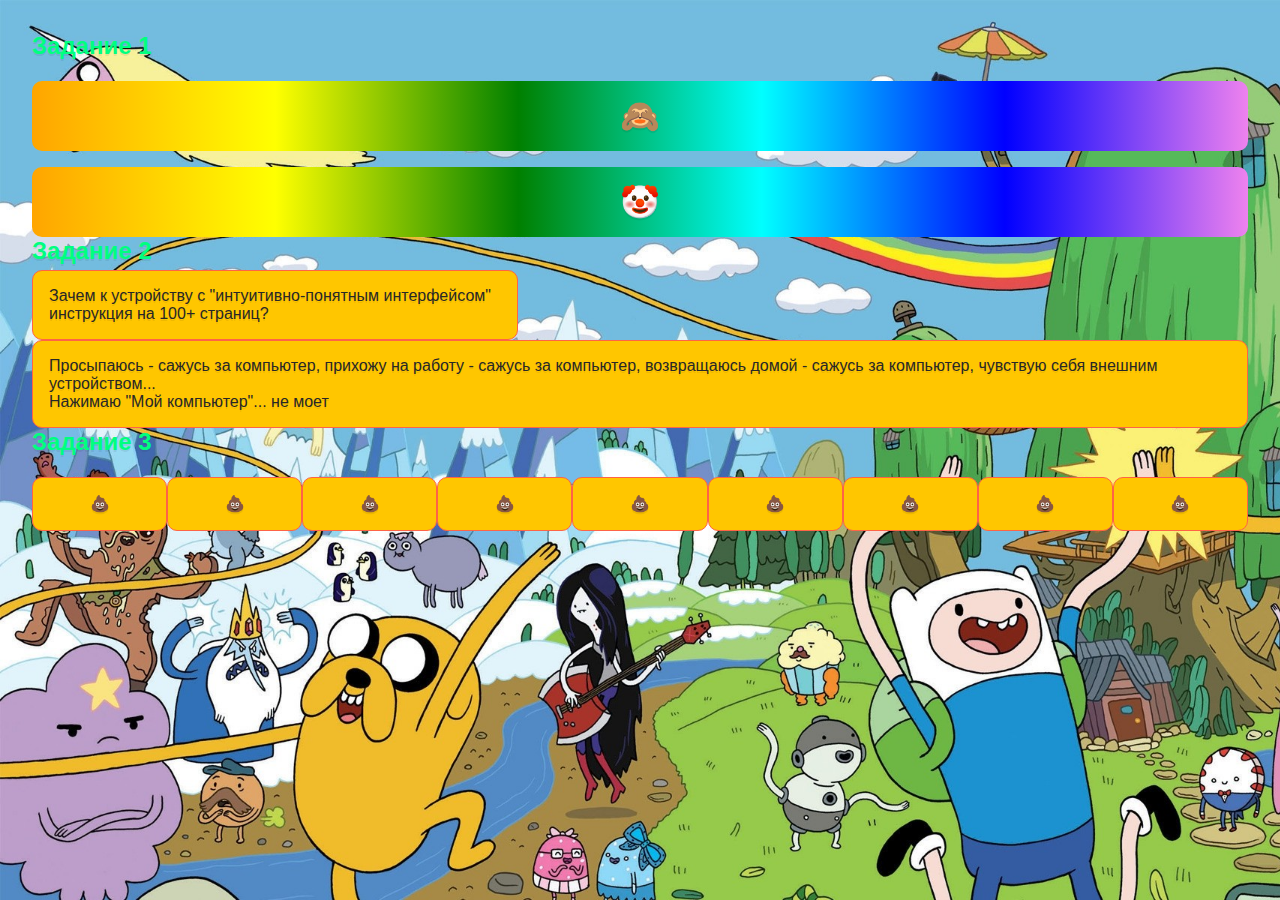
<file: adventure_times/index.html>
<!DOCTYPE html>
<html lang="en">
<head>
  <meta charset="UTF-8">
  <meta name="viewport" content="width=device-width, initial-scale=1.0">
  <title>Adventure Times</title>
  <link rel="stylesheet" href="style.css">
</head>
<body>
<!------------------------     Задание 1     ------------------------------------>
<section>
  <h2>Задание 1</h2>
  <div class="block-wrapper">
    <div class="block">🤡</div>
    <div class="block">🙈</div>
  </div>
</section>
<!------------------------     Задание 2     ------------------------------------>
<section>
  <h2>Задание 2</h2>
  <article class="note layer">
    Зачем к устройству с "интуитивно-понятным интерфейсом" инструкция на 100+ страниц?
  </article>

  <div class="spacer"></div>
  <article class="note">
    <p>Просыпаюсь - сажусь за компьютер, прихожу на работу - сажусь за
      компьютер, возвращаюсь домой - сажусь за компьютер, чувствую себя
      внешним устройством...</p>
    <p>Нажимаю "Мой компьютер"... не моет</p>
  </article>
</section>
<!------------------------     Задание 3     ------------------------------------>
<section>
  <h2>Задание 3</h2>
    <div class="item-wrapper">
      <div class="item">💩</div>
      <div class="item">💩</div>
      <div class="item">💩</div>
      <div class="item">💩</div>
      <div class="item">💩</div>
      <div class="item">💩</div>
      <div class="item">💩</div>
      <div class="item">💩</div>
      <div class="item">💩</div>
    </div>
  </section>
</body>
</html>
</file>
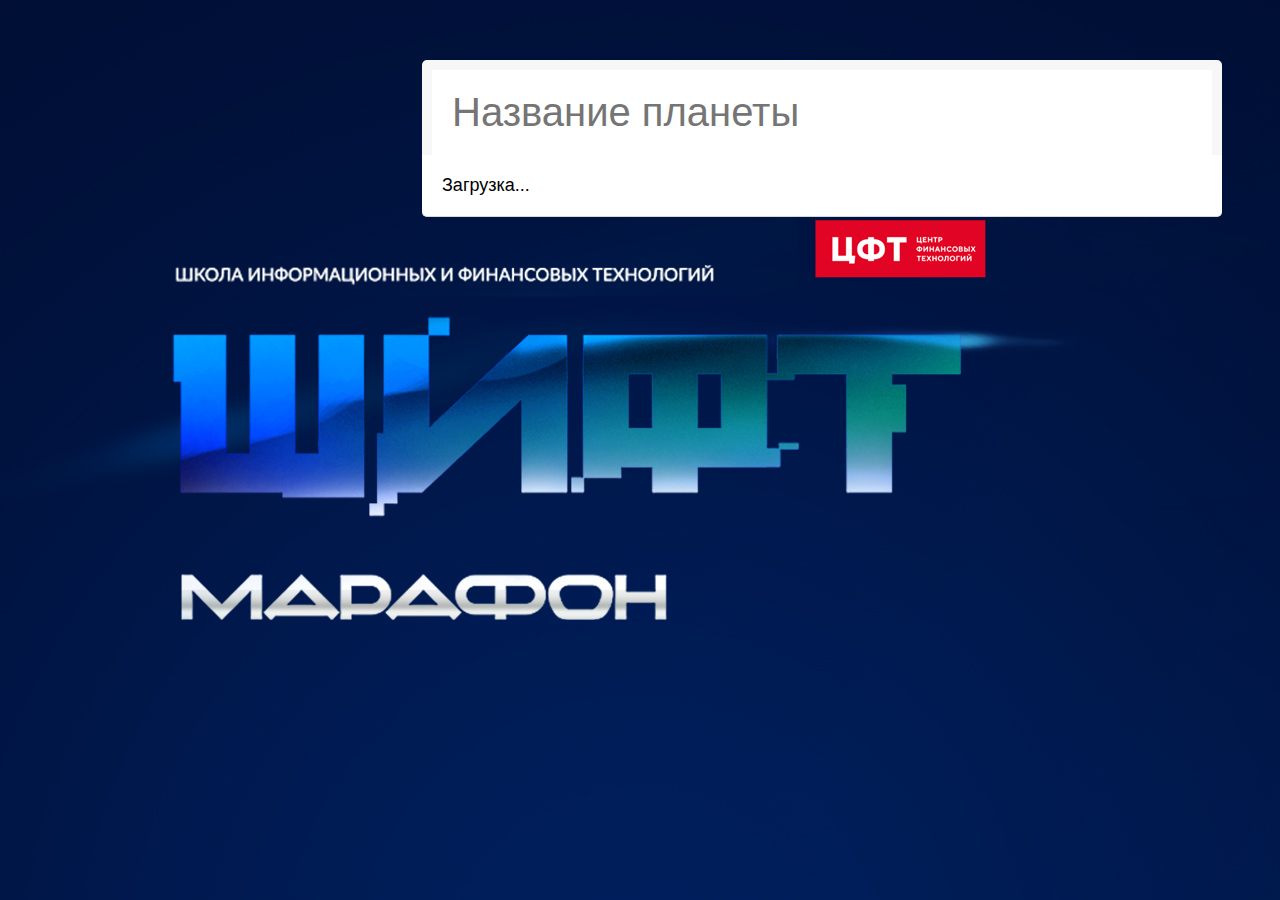
<file: ajaaaaax/index.html>
<!DOCTYPE html>
<html lang="ru">
  <head>
    <meta charset="UTF-8" />
    <title>The Star Wars API</title>
    <link rel="stylesheet" href="style.css" />
  </head>
  <body>
    <section class="form-wrapper">
      <form class="search-form">
        <input type="text" class="search" placeholder="Название планеты" title="Поле ввода" />
        <ul class="suggestions">
          <li>Загрузка...</li>
        </ul>
      </form>
    </section>

    <div class="info">
      <ul class="info__list"></ul>
    </div>

    <script>
      const endpoint = 'https://swapi.dev/api/planets/';
      const list = document.querySelector('.suggestions');
      const field = document.querySelector('input');
      const overlay = document.querySelector('.info');
      const infoList = document.querySelector('.info__list');
      const listForFilms = document.createElement('ul');
      const listForResidents = document.createElement('ul');

      const intl = new Intl.NumberFormat('ru-RU');

      field.addEventListener('input', search);

      getResource(endpoint).then((data) => {
        list.removeChild(list.firstElementChild);
        data.results.forEach((planet) => {
          render(planet);
        });
      });

      function search(e) {
        const li = document.querySelectorAll(`li`);
        const listItems = document.querySelectorAll(`li > span:first-child`);
        const value = e.target.value.trim().toLowerCase();
        if (value !== '') {
          listItems.forEach((elem, index) => {
            const item = elem.innerText.toLowerCase();
            if (item.search(value) === -1) {
              elem.innerHTML = elem.innerText;
              li[index].style.display = 'none';
            } else {
              li[index].style.display = 'flex';
              let str = elem.innerText;
              elem.innerHTML = insertMark(str, item.search(value), value.length);
            }
          });
        } else {
          listItems.forEach((elem, index) => {
            li[index].style.display = 'flex';
            elem.innerHTML = elem.innerText;
          });
        }
      }

      function insertMark(str, pos, len) {
        return (
          str.slice(0, pos) +
          '<mark>' +
          str.slice(pos, pos + len) +
          '</mark>' +
          str.slice(pos + len)
        );
      }

      async function getResource(url) {
        let res = await fetch(url);

        if (!res.ok) {
          throw new Error(`Could not fetch ${url}, status: ${res.status}`);
        }

        return await res.json();
      }

      function render(planet) {
        const listItem = document.createElement('li');
        listItem.innerHTML = `<span>${planet.name || 'no data :('}</span>
        <span>${planet.population || 'no data :('}</span>`;
        list.appendChild(listItem);

        listItem.addEventListener('click', () => renderAllInfo(planet));

        overlay.addEventListener('click', (e) => {
          if (e.target === overlay) overlay.classList.remove('active');
          listForResidents.innerHTML = '';
          listForFilms.innerHTML = '';
        });
      }

      function renderAllInfo(planet) {
        overlay.classList.add('active');
        document.body.style.overflow = 'hidden';

        infoList.innerHTML = `
          <li>climate: ${planet.climate}</li>
          <li>created: ${planet.created}</li>
          <li>diameter: ${planet.diameter}</li>
          <li>edited: ${planet.edited}</li>
          <li>gravity: ${planet.gravity}</li>
          <li>name: ${planet.name}</li>
          <li>orbital_period: ${planet.orbital_period}</li>
          <li>population: ${planet.population}</li>
          <li>rotation_period: ${planet.rotation_period}</li>
          <li>surface_water: ${planet.surface_water}</li>
          <li>terrain: ${planet.terrain}</li>
          <li>url: ${planet.url}</li>
          <li><ul class="info__film"> ${
            planet.films.forEach((film) => {
              getResource(film).then((data) => {
                renderFilms(data.title, '.info__film', 'films: ');
              });
            }) || 'Загрузка...'
          } </ul></li>
          <li> <ul class="info__residents"> ${
            planet.residents.forEach((resident) => {
              getResource(resident).then((data) =>
                renderResidents(data.name, '.info__residents', 'residents: '),
              );
            }) || 'Загрузка...'
          } </ul></li> 
          `;
      }

      function renderFilms(data, mainClass, text) {
        if (!data) return (mainList.innerText = 'no data :(');
        const listItem = document.createElement('li');
        const mainList = document.querySelector(mainClass);
        mainList.innerText = text;
        mainList.append(listForFilms);
        listItem.innerHTML = data;
        listForFilms.append(listItem);
      }

      function renderResidents(data, mainClass, text) {
        if (!data) return (mainList.innerText = 'no data :(');
        const listItem = document.createElement('li');
        const mainList = document.querySelector(mainClass);
        mainList.innerText = text;
        mainList.append(listForResidents);
        listItem.innerHTML = data;
        listForResidents.append(listItem);
      }
    </script>
  </body>
</html>
</file>
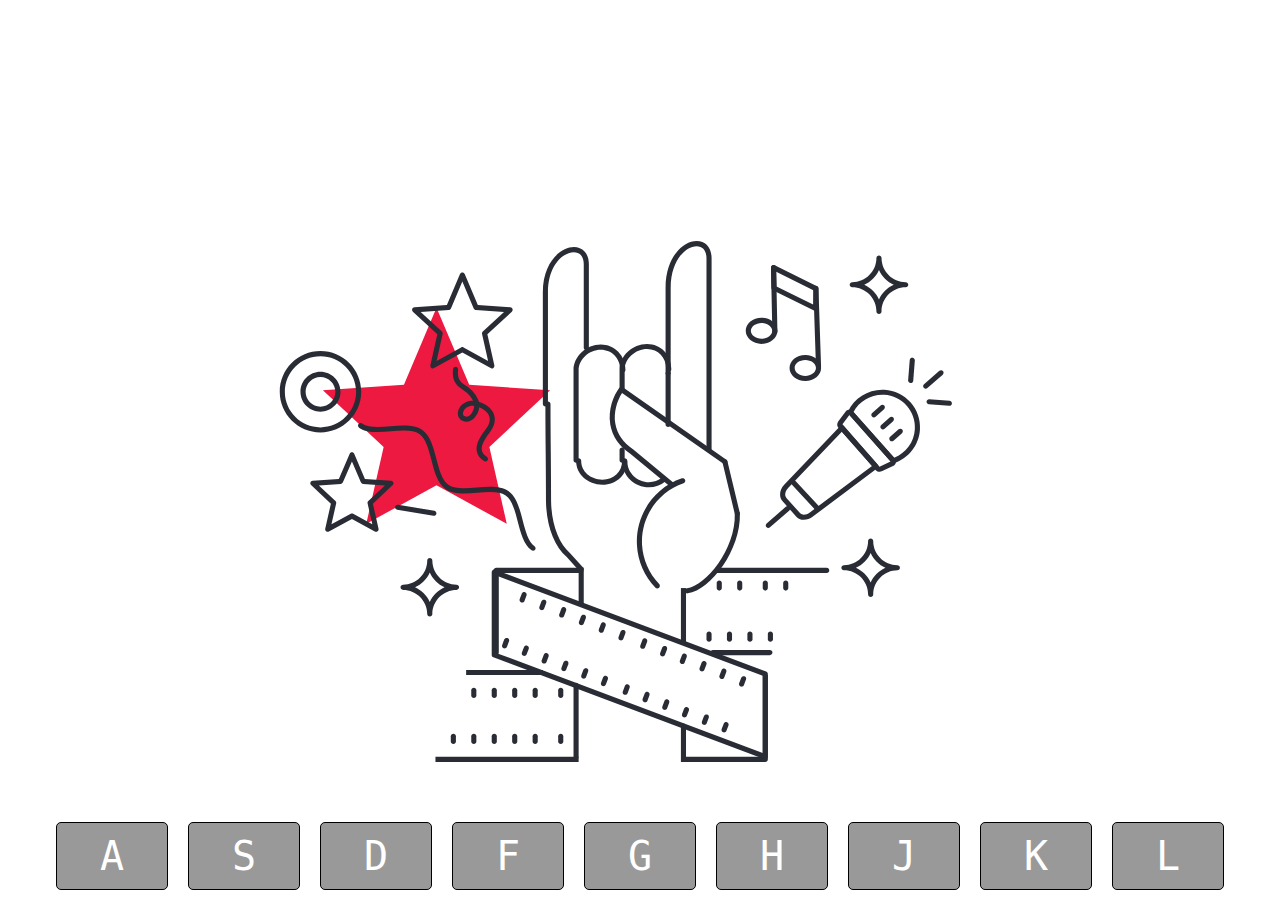
<file: drum-machine/index.html>
<!DOCTYPE html>
<html lang="ru">

<head>
  <meta charset="UTF-8">
  <title>Драм-машина</title>
  <link rel="stylesheet" href="style.css">
  <link rel="icon" type="image/png" href="./favicon.png">
</head>

<body>
  <div class="keys">
    <div data-key="65" class="key">
      <kbd>A</kbd>
    </div>
    <div data-key="83" class="key">
      <kbd>S</kbd>
    </div>
    <div data-key="68" class="key">
      <kbd>D</kbd>
    </div>
    <div data-key="70" class="key">
      <kbd>F</kbd>
    </div>
    <div data-key="71" class="key">
      <kbd>G</kbd>
    </div>
    <div data-key="72" class="key">
      <kbd>H</kbd>
    </div>
    <div data-key="74" class="key">
      <kbd>J</kbd>
    </div>
    <div data-key="75" class="key">
      <kbd>K</kbd>
    </div>
    <div data-key="76" class="key">
      <kbd>L</kbd>
    </div>
  </div>

  <audio data-key="65" src="sounds/clap.wav"></audio>
  <audio data-key="83" src="sounds/hihat.wav"></audio>
  <audio data-key="68" src="sounds/kick.wav"></audio>
  <audio data-key="70" src="sounds/openhat.wav"></audio>
  <audio data-key="71" src="sounds/boom.wav"></audio>
  <audio data-key="72" src="sounds/ride.wav"></audio>
  <audio data-key="74" src="sounds/snare.wav"></audio>
  <audio data-key="75" src="sounds/tom.wav"></audio>
  <audio data-key="76" src="sounds/tink.wav"></audio>

  <script>
    const keys = document.querySelectorAll('.key');
    keys.forEach(key =>{
      key.addEventListener('transitionend', () => {
        key.classList.remove('playing');
      });
    });
    window.addEventListener('keydown', function (event) {
      const audio = document.querySelector(`audio[data-key="${event.keyCode}"]`);
      const key = document.querySelector(`div[data-key="${event.keyCode}"]`);
      if(audio){
        audio.currentTime = 0;
        audio.play(); 
        key.classList.add('playing');
      }
      
    })
  </script>

</body>

</html>
</file>
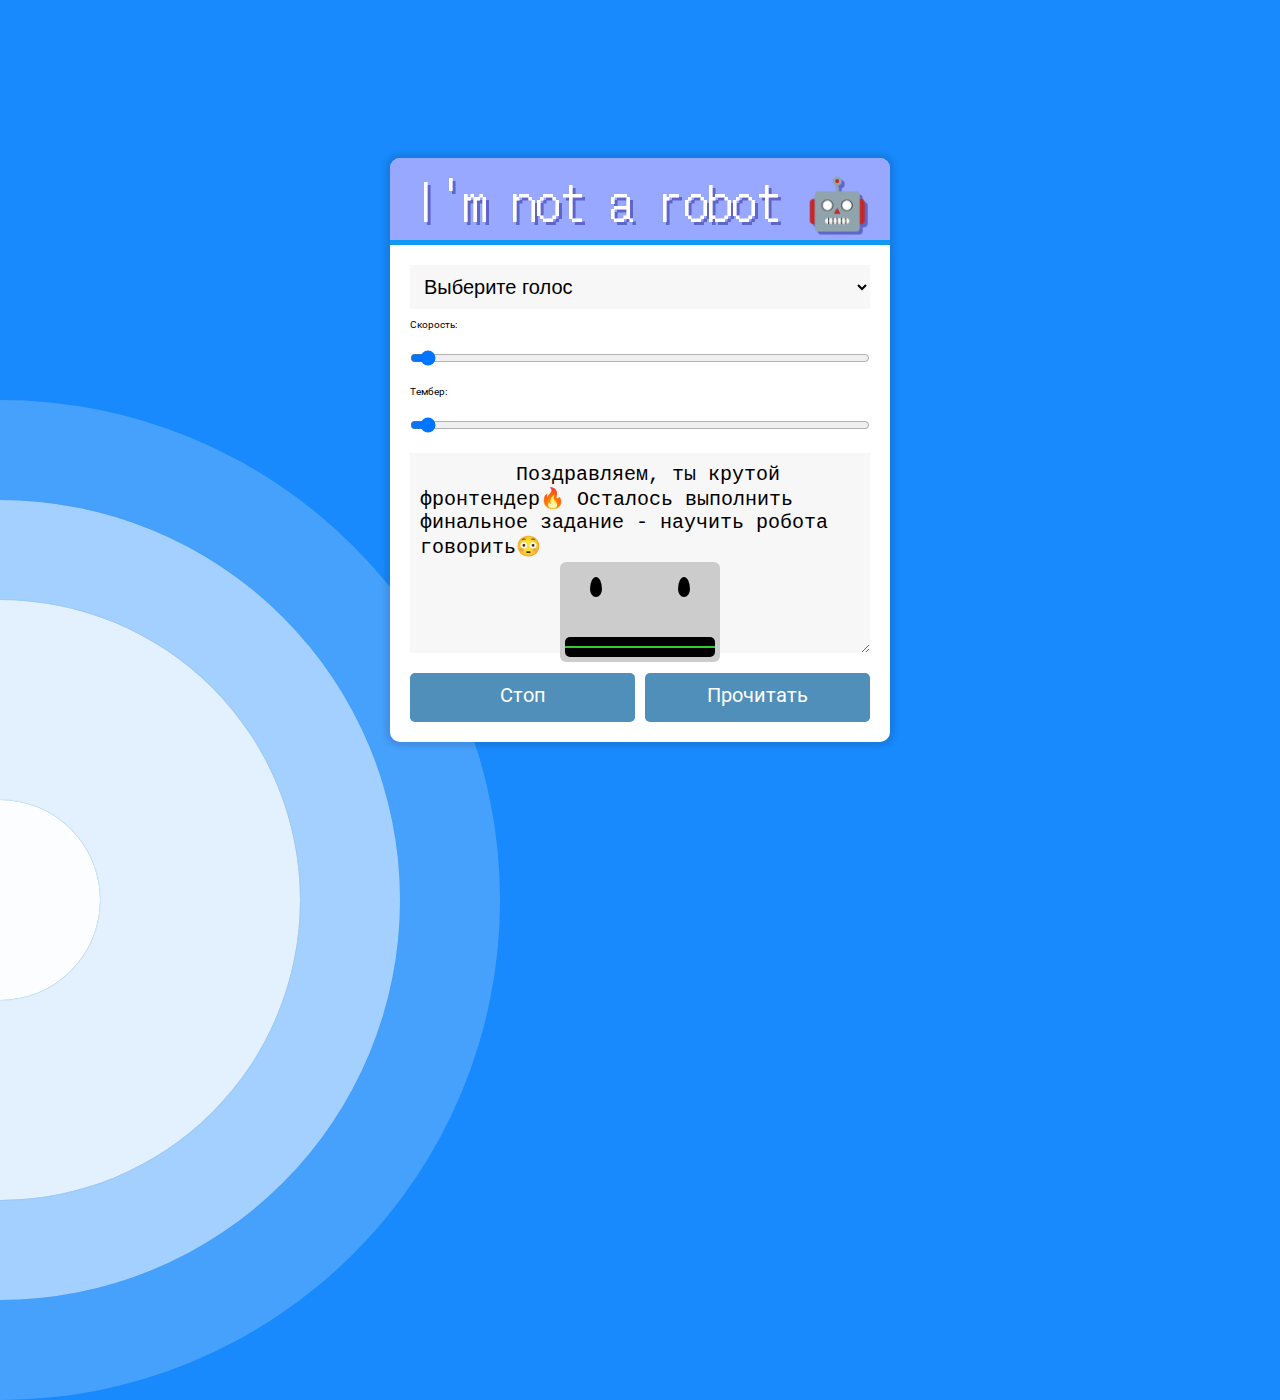
<file: roBot/index.html>
<!DOCTYPE html>
<html lang="ru">
  <head>
    <meta charset="UTF-8" />
    <meta http-equiv="X-UA-Compatible" content="IE=edge" />
    <meta name="viewport" content="width=device-width, initial-scale=1.0" />
    <title>🤖 robot</title>
    <link href="https://fonts.googleapis.com/css2?family=Roboto" rel="stylesheet" type="text/css" />
    <link
      href="https://fonts.googleapis.com/css2?family=DotGothic16&display=swap"
      rel="stylesheet"
    />
    <link rel="stylesheet" href="style.css" />
  </head>

  <body>
    <div class="wrapper">
      <h1>I'm not a robot 🤖</h1>

      <select name="voice" id="voices">
        <option value="">Выберите голос</option>
      </select>

      <label for="rate">Скорость:</label>
      <input name="rate" type="range" min="1" max="10" value="1" step="0.5" />

      <label for="pitch">Тембер:</label>

      <input name="pitch" type="range" min="1" max="10" value="1" step="0.5" />
      <textarea name="text">
        Поздравляем, ты крутой фронтендер🔥 Осталось выполнить финальное задание - научить робота говорить😳
      </textarea>

      <div class="robot">
        <div class="head">
          <div class="eyes">
            <div class="eyeball eyeball_left"></div>
            <div class="eyeball eyeball_right"></div>
          </div>
          <div class="mouth">
            <div class="mouth-container">
              <div class="mouth-container-line"></div>
            </div>
          </div>
        </div>
      </div>

      <button id="stop-btn">Стоп</button>
      <button id="speak-btn">Прочитать</button>
    </div>

    <div class="circle xxlarge shade1"></div>
    <div class="circle xlarge shade2"></div>
    <div class="circle large shade3"></div>
    <div class="circle mediun shade4"></div>
    <div class="circle small shade5"></div>

    <svg xmlns="http://www.w3.org/2000/svg" version="1.1" style="display: none">
      <defs>
        <!-- Low -->
        <filter id="low-0">
          <feTurbulence
            id="turbulence"
            baseFrequency="0.02"
            numOctaves="3"
            result="noise"
            seed="0"
          />
          <feDisplacementMap id="displacement" in="SourceGraphic" in2="noise" scale="1" />
        </filter>
        <filter id="low-1">
          <feTurbulence
            id="turbulence"
            baseFrequency="0.02"
            numOctaves="3"
            result="noise"
            seed="30"
          />
          <feDisplacementMap in="SourceGraphic" in2="noise" scale="1.5" />
        </filter>
        <filter id="low-2">
          <feTurbulence
            id="turbulence"
            baseFrequency="0.02"
            numOctaves="3"
            result="noise"
            seed="2"
          />
          <feDisplacementMap in="SourceGraphic" in2="noise" scale="1" />
        </filter>
        <filter id="low-3">
          <feTurbulence
            id="turbulence"
            baseFrequency="0.02"
            numOctaves="3"
            result="noise"
            seed="30"
          />
          <feDisplacementMap in="SourceGraphic" in2="noise" scale="1.5" />
        </filter>
        <filter id="low-4">
          <feTurbulence
            id="turbulence"
            baseFrequency="0.1"
            numOctaves="3"
            result="noise"
            seed="4"
          />
          <feDisplacementMap in="SourceGraphic" in2="noise" scale="0.5" />
        </filter>
        <!-- Listening -->
        <filter id="listening-0">
          <feTurbulence
            id="turbulence"
            baseFrequency="0.02"
            numOctaves="3"
            result="noise"
            seed="0"
          />
          <feDisplacementMap id="displacement" in="SourceGraphic" in2="noise" scale="2" />
        </filter>
        <filter id="listening-1">
          <feTurbulence
            id="turbulence"
            baseFrequency="0.02"
            numOctaves="3"
            result="noise"
            seed="30"
          />
          <feDisplacementMap in="SourceGraphic" in2="noise" scale="3" />
        </filter>
        <filter id="listening-2">
          <feTurbulence
            id="turbulence"
            baseFrequency="0.02"
            numOctaves="3"
            result="noise"
            seed="2"
          />
          <feDisplacementMap in="SourceGraphic" in2="noise" scale="2" />
        </filter>
        <filter id="listening-3">
          <feTurbulence
            id="turbulence"
            baseFrequency="0.02"
            numOctaves="3"
            result="noise"
            seed="30"
          />
          <feDisplacementMap in="SourceGraphic" in2="noise" scale="3" />
        </filter>
        <filter id="listening-4">
          <feTurbulence
            id="turbulence"
            baseFrequency="0.1"
            numOctaves="3"
            result="noise"
            seed="4"
          />
          <feDisplacementMap in="SourceGraphic" in2="noise" scale="1" />
        </filter>
        <!-- Speaking -->
        <filter id="speaking-0">
          <feTurbulence
            id="turbulence"
            baseFrequency="0.02"
            numOctaves="3"
            result="noise"
            seed="0"
          />
          <feDisplacementMap id="displacement" in="SourceGraphic" in2="noise" scale="12" />
        </filter>
        <filter id="speaking-1">
          <feTurbulence
            id="turbulence"
            baseFrequency="0.02"
            numOctaves="3"
            result="noise"
            seed="30"
          />
          <feDisplacementMap in="SourceGraphic" in2="noise" scale="13" />
        </filter>
        <filter id="speaking-2">
          <feTurbulence
            id="turbulence"
            baseFrequency="0.02"
            numOctaves="3"
            result="noise"
            seed="2"
          />
          <feDisplacementMap in="SourceGraphic" in2="noise" scale="12" />
        </filter>
        <filter id="speaking-3">
          <feTurbulence
            id="turbulence"
            baseFrequency="0.02"
            numOctaves="3"
            result="noise"
            seed="30"
          />
          <feDisplacementMap in="SourceGraphic" in2="noise" scale="13" />
        </filter>
        <filter id="speaking-4">
          <feTurbulence
            id="turbulence"
            baseFrequency="0.1"
            numOctaves="3"
            result="noise"
            seed="4"
          />
          <feDisplacementMap in="SourceGraphic" in2="noise" scale="11" />
        </filter>
      </defs>
    </svg>

    <script src="script.js"></script>
  </body>
</html>
</file>
<file: adventure_times/style.css>
/* ----------------------     Задание 1     ----------------------------------*/
.block-wrapper{
  display: flex;
  flex-direction: column-reverse;
}
.block {
  font-size: 32px;
  background: var(--rainbow-gradient);
  border-radius: 10px;
  text-align: center;
  padding: 16px;
  margin-top: 16px;
}
/* ----------------------     Задание 2     ----------------------------------*/
.note {
  background-color: var(--yellow);
  border: 1px solid var(--tomato);
  border-radius: 10px;
  padding: 16px;
}

.layer {
  float: left;
  width: 40%;
}

.spacer {
  clear: left;
}
/* ----------------------     Задание 3     ----------------------------------*/
.item-wrapper {
  display: grid;
  grid-template-columns: repeat(auto-fit, minmax(80px, 1fr));
  height: 70px;
  overflow: hidden;
}

.item {
  padding: 16px;
  margin-top: 16px;
  border: 1px solid var(--tomato);
  border-radius: 10px;
  background-color: var(--yellow);
  text-align: center;
}
/* ----------------------     Конец     ----------------------------------*/














:root {
  --yellow: #ffc600;
  --tomato: #FF6347;
  --black: #272727;
  --rainbow-gradient: linear-gradient(to right, orange , yellow, green, cyan, blue, violet);
}

*, *:before, *:after {
  margin: 0;
  padding: 0;
  box-sizing: border-box;
}

html {
  font-family: -apple-system, BlinkMacSystemFont, "Segoe UI", Roboto, Helvetica,
    Arial, sans-serif, "Apple Color Emoji", "Segoe UI Emoji", "Segoe UI Symbol";
  color: var(--black);
  text-shadow: 0 2px 0 rgba(0, 0, 0, 0.07);
}

body {
  background-image: url("assets/img/o-o.jpeg");
  background-repeat: no-repeat;
  background-size: cover;
  width: 100%;
  min-height: 100vh;
  padding: 32px;
}

h2 {
  color: springgreen;
  margin: 0 0 5px 0;
}
</file>
<file: ajaaaaax/style.css>
:root {
  --suggestion-border: 1px solid #d8d8d8;
}

*,
*:before,
*:after {
  box-sizing: border-box;
}

html {
  box-sizing: border-box;
  background: url('shift.jpg');
  font-family: sans-serif;
  max-width: 100%;
  overflow: hidden;
  font-size: 18px;
}

.form-wrapper {
  margin-top: 50px;
  width: 100%;
  display: flex;
  justify-content: flex-end;
}

.search-form {
  width: 800px;
  margin: 0 50px;
}

.search {
  width: 100%;
  padding: 20px;
  margin: 0;
  outline: 0;
  border: 10px solid #f7f7f7;
  position: relative;
  top: 10px;
  border-radius: 5px;
  font-size: 40px;
}

.suggestions {
  margin: 0;
  padding: 0;
  position: relative;
  border-radius: 0 0 5px 5px;
}

.suggestions li {
  display: flex;
  justify-content: space-between;
  list-style: none;
  border-bottom: var(--suggestion-border);
  margin: 0;
  padding: 20px;
  transition: background 0.2s;
  background-color: white;
  cursor: pointer;
}

.suggestions li:last-child {
  border-radius: 0 0 5px 5px;
}

span.population {
  font-size: 15px;
}

.info {
  display: none;
  top: 50%;
  left: 50%;
  transform: translate(-50%, -50%);
  position: absolute;
  width: 100%;
  height: 100%;
  background-color: rgba(0, 0, 0, 0.3);
}

.info .info__list {
  background-color: #fff;
  top: 50%;
  left: 50%;
  transform: translate(-50%, -50%);
  position: absolute;
  width: 1140px;
  height: 80%;
  overflow-y: scroll;
}

.info .info__list li {
  margin: 10px 0;
  font-size: 25px;
  border-bottom: 2px solid #000;
}

.active {
  display: block;
}
</file>
<file: drum-machine/style.css>
html {
  font-size: 10px;
  background: url('./koza.svg') center center;
  background-size: contain;
  background-repeat: no-repeat;
}

body,html {
  margin: 0;
  padding: 0;
  font-family: sans-serif;
}

.keys {
  display: flex;
  flex: 1;
  min-height: 100vh;
  align-items: flex-end;
  justify-content: center;
}

.key {
  border: .1rem solid black;
  border-radius: .5rem;
  margin: 1rem;
  font-size: 1.5rem;
  padding: 1rem .5rem;
  transition: all .07s ease;
  width: 10rem;
  text-align: center;
  color: white;
  background: rgba(0,0,0,0.4);
}

.playing {
  transform: scale(1.1);
  border-color: #ED1941;
  box-shadow: 0 0 1rem #ED1941;
  color: #ED1941;
}

kbd {
  display: block;
  font-size: 4rem;
}
</file>
<file: roBot/style.css>
html {
  font-size: 10px;
  box-sizing: border-box;
}

*,
*:before,
*:after {
  box-sizing: inherit;
}

body {
  margin: 0;
  padding: 0;
  font-family: 'Roboto', sans-serif;
  display: flex;
  min-height: 100vh;
  align-items: center;
  background: #188afd;
}

.wrapper {
  padding: 2rem;
  width: 50rem;
  margin: 0 auto;
  border-radius: 1rem;
  position: relative;
  background: white;
  overflow: hidden;
  z-index: 1;
  box-shadow: 0 0 5px 5px rgba(0, 0, 0, 0.1);
}

h1 {
  color: white;
  width: calc(100% + 4rem);
  margin: -2rem 0 2rem -2rem;
  padding: 0.5rem;
  background: #5871ff9c;
  border-bottom: 5px solid #1098f3;
  text-align: center;
  font-size: 5rem;
  font-weight: 100;
  font-family: 'DotGothic16', sans-serif;
  text-shadow: 3px 3px 0 #0d067967;
}

.wrapper input,
.wrapper button,
.wrapper select,
.wrapper textarea {
  width: 100%;
  display: block;
  margin: 10px 0;
  padding: 10px;
  border: 0;
  font-size: 2rem;
  background: #f7f7f7;
  outline: 0;
}

textarea {
  height: 20rem;
}

input[type='select'] {
}

.wrapper button {
  color: white;
  background: #508fb9;
  border: 0;
  width: 49%;
  float: left;
  font-family: 'Roboto', sans-serif;
  margin-bottom: 0;
  font-size: 2rem;
  border-bottom: 5px solid #508fb9;
  cursor: pointer;
  position: relative;
  border-radius: 0.5rem;
}

.wrapper button:active {
  top: 2px;
}

.wrapper button:nth-of-type(1) {
  margin-right: 2%;
}

.circle {
  position: absolute;
  border-radius: 50%;
  background: white;
  animation: ripple 15s infinite;
  box-shadow: 0px 0px 1px 0px #508fb9;
}

.small {
  width: 200px;
  height: 200px;
  left: -100px;
  bottom: -100px;
}

.medium {
  width: 400px;
  height: 400px;
  left: -200px;
  bottom: -200px;
}

.large {
  width: 600px;
  height: 600px;
  left: -300px;
  bottom: -300px;
}

.xlarge {
  width: 800px;
  height: 800px;
  left: -400px;
  bottom: -400px;
}

.xxlarge {
  width: 1000px;
  height: 1000px;
  left: -500px;
  bottom: -500px;
}

.shade1 {
  opacity: 0.2;
}
.shade2 {
  opacity: 0.5;
}

.shade3 {
  opacity: 0.7;
}

.shade4 {
  opacity: 0.8;
}

.shade5 {
  opacity: 0.9;
}

@keyframes ripple {
  0% {
    transform: scale(0.8);
  }

  50% {
    transform: scale(1.2);
  }

  100% {
    transform: scale(0.8);
  }
}

html {
  box-sizing: border-box;
}
*,
*:before,
*:after {
  box-sizing: inherit;
}

.robot_listeningAnim {
  animation: listeningAnim 10000ms linear infinite;
}

.robot_lowAnim {
  animation: lowAnim 10000ms linear infinite;
}


.robot {
  box-sizing: border-box;
  position: absolute;
  width: 160px;
  height: 180px;
  bottom: 0;
  left: calc(50% - 80px);
}

.head {
  position: absolute;
  width: 160px;
  height: 100px;
  background-color: #ccc;
  border-radius: 6px;
  overflow: hidden;
  background: linear-gradient(
    to right,
    #ccc 0%,
    lighten(#ccc, 10%) 40%,
    lighten(#ccc, 10%) 60%,
    #ccc 100%
  );
  transform-origin: 50% 100%;
  animation: bob 8000ms ease-in-out alternate infinite -1000ms;
}

.eyes {
  position: absolute;
  top: calc(25% - 10px);
  right: 30px;
  left: 30px;
  height: 20px;
  animation: blink 10000ms linear forwards infinite;
}

.eyeball {
  position: absolute;
  width: 12px;
  height: 20px;
  border-radius: 50% 50% 50% 50% / 60% 60% 40% 40%;
  background-color: black;
}

.eyeball_left {
  left: 0;
  transition: transform 100ms ease-in-out;
}

.eyeball_right {
  right: 0;
  transition: transform 100ms ease-in-out;
}

.mouth {
  position: absolute;
  bottom: 5px;
  left: 5px;
  width: 150px;
  height: 20px;
  background-color: black;
  overflow: hidden;
  border-radius: 5px;
  transition: height 100ms cubic-bezier(0.455, 0.03, 0.515, 0.955);
}

.mouth-container {
  position: absolute;
  top: 0;
  right: 0;
  bottom: 0;
  left: 0;
}

.robot_speaking .mouth {
  height: 40px;
}

.robot_speaking .mouth-container {
  animation: speakingAnim 0.3s infinite;
}

.mouth-container-line {
  position: absolute;
  top: 50%;
  height: 2px;
  background-color: limegreen;
  width: 100%;
  margin-top: -1px;
}

@keyframes lowAnim {
  0% {
    filter: url('#low-0');
  }
  25% {
    filter: url('#low-1');
  }
  50% {
    filter: url('#low-2');
  }
  75% {
    filter: url('#low-3');
  }
  100% {
    filter: url('#low-4');
  }
}

@keyframes listeningAnim {
  0% {
    filter: url('#listening-0');
  }
  25% {
    filter: url('#listening-1');
  }
  50% {
    filter: url('#listening-2');
  }
  75% {
    filter: url('#listening-3');
  }
  100% {
    filter: url('#listening-4');
  }
}

@keyframes speakingAnim {
  0% {
    filter: url('#speaking-0');
  }
  25% {
    filter: url('#speaking-1');
  }
  50% {
    filter: url('#speaking-2');
  }
  75% {
    filter: url('#speaking-3');
  }
  100% {
    filter: url('#speaking-4');
  }
}

@keyframes bob {
  0% {
    transform: rotate(-3deg);
  }
  40% {
    transform: rotate(-3deg);
    animation-timing-function: cubic-bezier(1, 0, 0, 1);
  }
  60% {
    transform: rotate(3deg);
  }
  100% {
    transform: rotate(3deg);
  }
}

@keyframes blink {
  50% {
    transform: scale(1, 1);
  }
  51% {
    transform: scale(1, 0.1);
  }
  52% {
    transform: scale(1, 1);
  }
}
</file>
